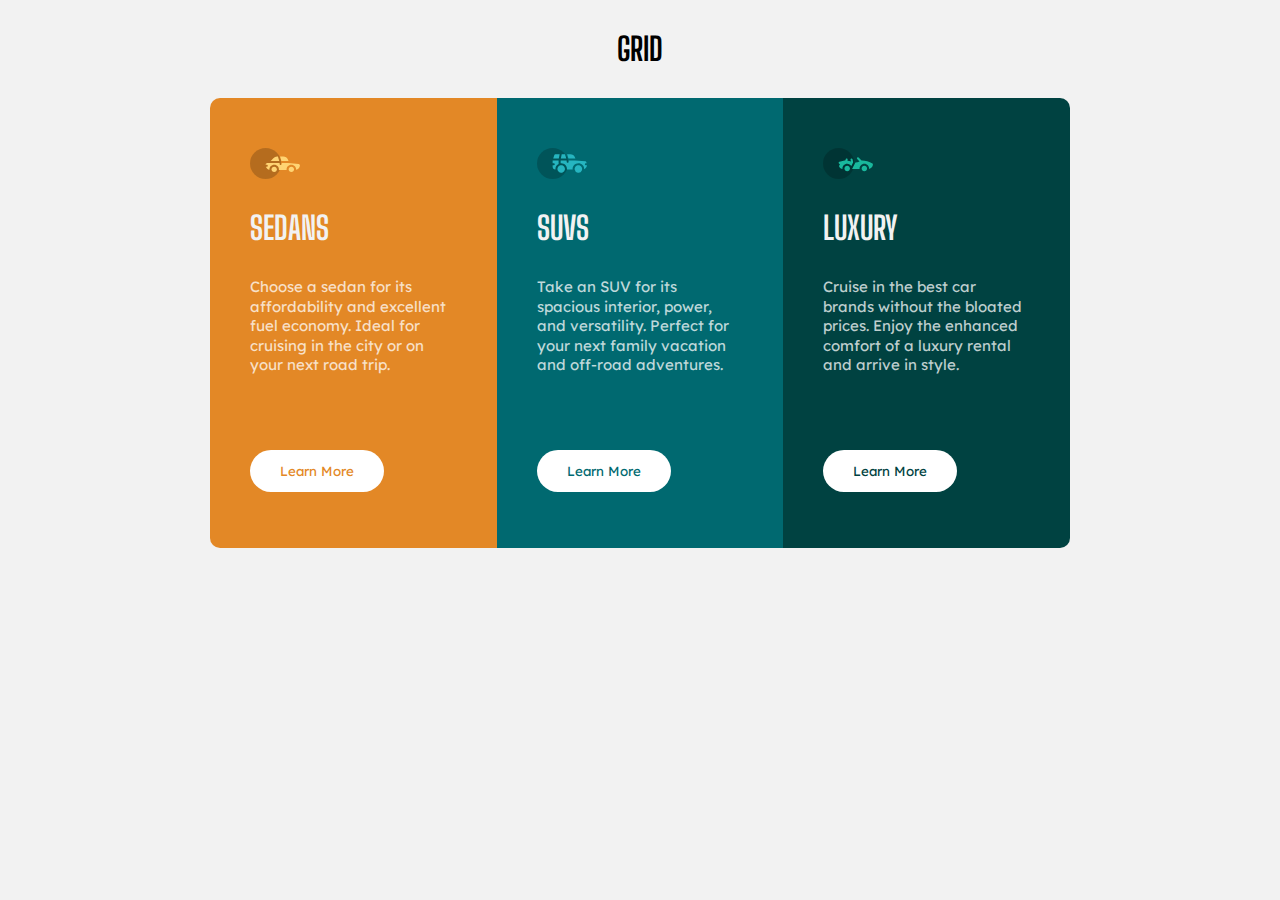
<file: index.html>
<!DOCTYPE html>
<html lang="en">

<head>
    <meta charset="UTF-8">
    <meta http-equiv="X-UA-Compatible" content="IE=edge">
    <meta name="viewport" content="width=device-width, initial-scale=1.0">
    <link rel="preconnect" href="https://fonts.googleapis.com">
    <link rel="preconnect" href="https://fonts.gstatic.com" crossorigin>
    <link href="https://fonts.googleapis.com/css2?family=Big+Shoulders+Display:wght@400;700&display=swap"
        rel="stylesheet">
    <link rel="stylesheet" href="style.css">
    <link rel="icon" href="images/favicon-32x32 (1).png">
    <title>Column Cards</title>
</head>

<body>
    <header class="cta-header">
        <h1 class="cta-h1"><a href="grid.html" class="cta">GRID</a></h1>
    </header>

    <div class="container">

        <div class="sedan">
                <img src="/icon-sedans.svg" alt="sedan-icon">
                <h1>SEDANS</h1>
            <p class="sedan-txt">Choose a sedan for its affordability and excellent fuel economy. Ideal for cruising in the city or on your next road trip.</p>
            <button>Learn More
            </button>
        </div>
        <div class="suvs">
                <img src="/icon-suvs.svg" alt="suv-icon">
                <h1>SUVS</h1>
            <p class="suv-txt">Take an SUV for its spacious interior, power, and versatility. Perfect for your next family vacation and off-road adventures.</p>
            <button>Learn More
            </button>
        </div>
        <div class="luxury">
                <img src="/icon-luxury.svg" alt="luxury-icon">
                <h1>LUXURY</h1>
            <p class="luxury-txt">Cruise in the best car brands without the bloated prices. Enjoy the enhanced comfort of a luxury rental and arrive in style.</p>
            <button>Learn More</button>
        </div>
</body>

</html>
</file>
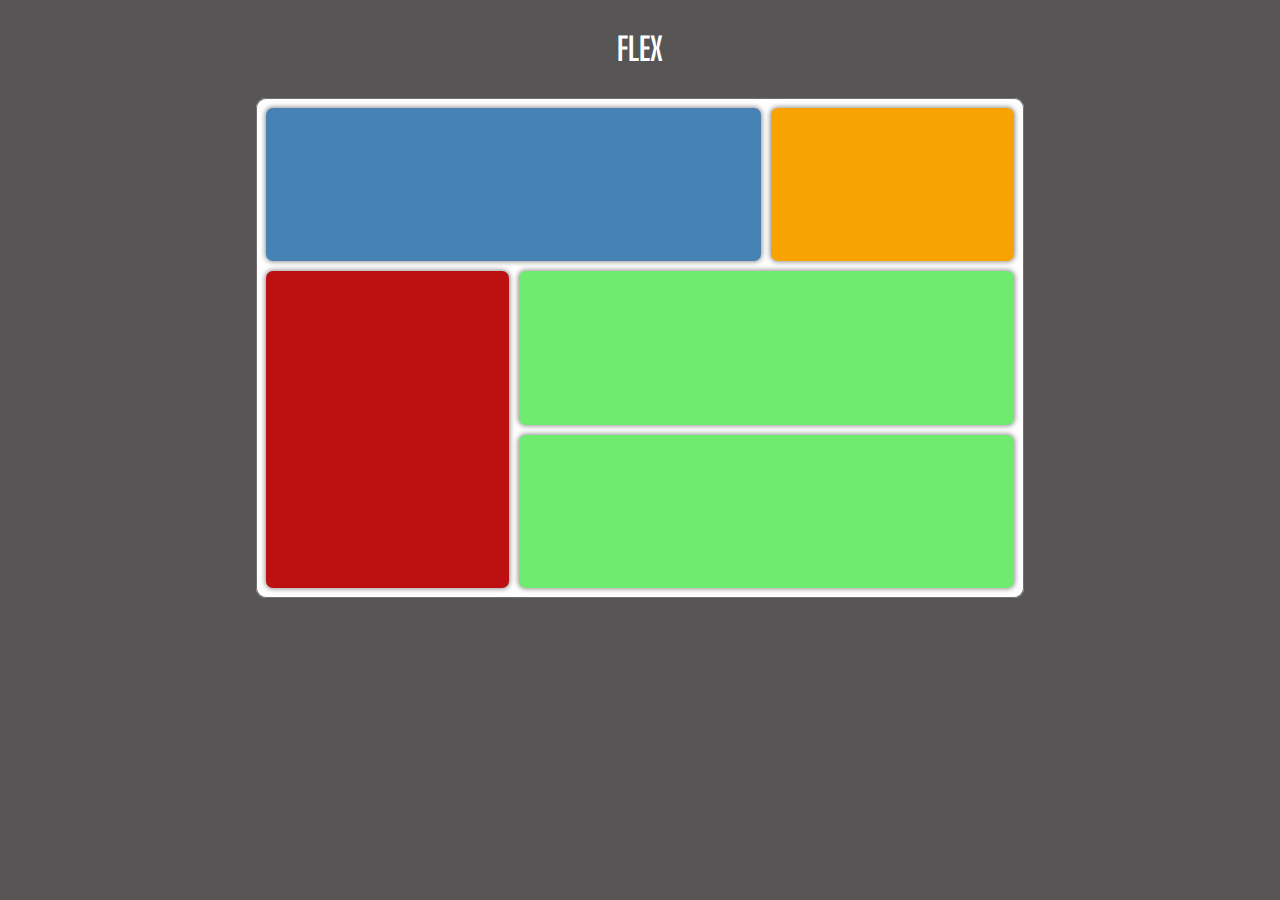
<file: grid.html>
<!DOCTYPE html>
<html lang="en">

<head>
    <meta charset="UTF-8">
    <meta http-equiv="X-UA-Compatible" content="IE=edge">
    <meta name="viewport" content="width=device-width, initial-scale=1.0">
    <link rel="preconnect" href="https://fonts.googleapis.com">
    <link rel="preconnect" href="https://fonts.gstatic.com" crossorigin>
    <link href="https://fonts.googleapis.com/css2?family=Big+Shoulders+Display:wght@400;700&display=swap"
        rel="stylesheet">
    <link rel="stylesheet" href="style.css">
    <link rel="icon" href="images/favicon-32x32 (1).png">
    <title>Grid Task</title>
</head>

<body class="grid-body">
    <header class="cta-header">
        <h1 class="cta-h1"><a href="index.html" class="cta-grid">FLEX</a></h1>
    </header>
    <div class="wrapper">
        <div class="grid-item-1"></div>
        <div class="grid-item-2"></div>
        <div class="grid-item-3"></div>
        <div class="grid-item-4"></div>
        <div class="grid-item-5"></div>
    </div>
</body>

</html>
</file>
<file: style.css>
@import url("https://fonts.googleapis.com/css2?family=Lexend+Deca&display=swap");

* {
  box-sizing: border-box;
  margin: 0;
  padding: 0;
}

body {
  background-color: hsl(0, 0%, 95%);
}

.container {
  max-width: 900px;
  margin: auto;
  display: flex;
  padding: 0 20px;

  flex-direction: row;
}

h1 {
  font-family: "Big Shoulders Display", cursive;
  font-weight: 700;
  padding: 30px 0;
  color: hsl(0, 0%, 95%);
}

.cta-h1 {
  text-align: center;
}

.cta {
  color: black;
  text-decoration: none;
}

.cta:hover {
  color: red;
}

.sedan,
.luxury,
.suvs {
  border: none;
  padding: 30px 40px;
  width: 50%;
  height: 450px;
  display: flex;
  flex-direction: column;
  /* justify-content: space-around; */
  align-items: start;
}

img {
  width: 50px;
  padding-top: 20px;
}

p {
  font-size: 15px;
  font-family: "Lexend Deca", sans-serif;
  padding-bottom: 1em;
  color: hsla(0, 0%, 100%, 0.75);
  line-height: 1.3em;
}

.sedan {
  background-color: hsl(31, 77%, 52%);
  border-top-left-radius: 10px;
  border-bottom-left-radius: 10px;
}

.suvs {
  background-color: hsl(184, 100%, 22%);
}

.luxury {
  background-color: hsl(179, 100%, 13%);
  border-top-right-radius: 10px;
  border-bottom-right-radius: 10px;
}

button {
  font-family: "Lexend Deca", sans-serif;
  padding: 13px 30px;
  border: none;
  border-radius: 50px;
  margin: 60px 0 10px 0;
  cursor: pointer;
  background-color: white;
}

.sedan button {
  color: hsl(31, 77%, 52%);
}

.suvs button {
  color: hsl(184, 100%, 22%);
}

.luxury button {
  color: hsl(179, 100%, 13%);
}

button:hover {
  background-color: transparent;
  border: 2px white solid;
  color: white;
}

/* grid task style */
.grid-body {
  background-color: rgb(87, 85, 85);
}

.cta-grid {
  color: white;
  text-decoration: none;
}

.cta-grid:hover {
  color: yellow;
}

.wrapper {
  max-width: 60%;
  background-color: white;
  height: 500px;
  margin: auto;
  display: grid;
  grid-template-columns: 1fr 1fr 1fr;
  padding: 10px;
  border-radius: 10px;
  outline: none;
  gap: 10px;
  box-shadow: inset 0px 0px 0px 1px rgb(116, 112, 112);
}

.grid-item-1 {
  grid-column: 1/3;
  background-color: steelblue;
  text-align: center;
  border-radius: 7px;
  box-shadow: 0px 0px 5px 1px rgba(116, 112, 112, 0.774);
}
.grid-item-2 {
  background-color: rgb(249, 163, 2);
  text-align: center;
  border-radius: 7px;
  box-shadow: 0px 0px 5px 1px rgba(116, 112, 112, 0.774);
}
.grid-item-3 {
  grid-row: 2/4;
  background-color: rgb(189, 16, 16);
  text-align: center;
  border-radius: 7px;
  box-shadow: 0px 0px 5px 1px rgba(116, 112, 112, 0.774);
}
.grid-item-4 {
  grid-column: 2/4;
  background-color: rgb(111, 236, 111);;
  text-align: center;
  border-radius: 7px;
  box-shadow: 0px 0px 5px 1px rgba(116, 112, 112, 0.774);
}
.grid-item-5 {
  grid-column: 2/4;
  background-color: rgb(111, 236, 111);;
  text-align: center;
  border-radius: 7px;
  box-shadow: 0px 0px 5px 1px rgba(116, 112, 112, 0.774);
}

/* Mobile style */

@media (max-width: 768px) {
  .container {
    margin: 10px auto;
    width: 375px;
    max-width: 400px;
    padding: 0 10px;
    display: flex;
    flex-direction: column;
    justify-content: center;
    align-items: center;
    gap: 10px;
  }

  .sedan,
  .luxury,
  .suvs {
    border-radius: 10px;
    padding: 10px 15px;
    display: flex;
    flex-direction: column;
    justify-content: center;
    align-items: center;
    flex: 1 1 300px;
    width: 100%;
  }

  img {
    width: 50px;
    margin-top: 10px auto;
  }

  h1 {
    padding: 15px 0 20px 0;
  }

  p {
    text-align: center;
  }

  button {
    margin: 20px 0;
    padding: 13px 30px;
    font-size: 15px;
    cursor: pointer;
    height: 50px;
  }

  button:hover {
    background-color: transparent;
    border: 2px white solid;
    color: white;
    border-radius: 50px;
  }

  /* grid style */

  .wrapper {
    max-width: 60%;
    background-color: white;
    height: 500px;
    margin: auto;
    display: grid;
    grid-template-columns: 1fr 1fr;
    padding: 10px;
    border-radius: 10px;
    outline: none;
    gap: 10px;
    box-shadow: inset 0px 0px 0px 1px rgb(116, 112, 112);
  }

  .grid-item-1 {
    grid-column: 1/3;
    background-color: steelblue;
    text-align: center;
    border-radius: 7px;
    box-shadow: 0px 0px 5px 1px rgba(116, 112, 112, 0.774);
  }
  .grid-item-2 {
    background-color: rgb(249, 163, 2);
    text-align: center;
    border-radius: 7px;
    box-shadow: 0px 0px 5px 1px rgba(116, 112, 112, 0.774);
  }
  .grid-item-3 {
    grid-row: 2/4;
    background-color: rgb(189, 16, 16);
    text-align: center;
    border-radius: 7px;
    box-shadow: 0px 0px 5px 1px rgba(116, 112, 112, 0.774);
  }
  .grid-item-4 {
    grid-column: 2/4;
    background-color: rgb(111, 236, 111);;
    text-align: center;
    border-radius: 7px;
    box-shadow: 0px 0px 5px 1px rgba(116, 112, 112, 0.774);
  }
  .grid-item-5 {
    grid-column: 2/4;
    background-color: rgb(111, 236, 111);;
    text-align: center;
    border-radius: 7px;
    box-shadow: 0px 0px 5px 1px rgba(116, 112, 112, 0.774);
  }
  
}

@media (max-width: 600px) {
  /* grid style */
  .wrapper {
    max-width: 60%;
    background-color: white;
    height: 700px;
    margin: auto;
    display: grid;
    grid-template-columns: 10%;
    padding: 10px;
    border-radius: 10px;
    outline: none;
    gap: 10px;
  }

  .grid-item-1 {
    grid-column: 1/3;
    background-color: steelblue;
    text-align: center;
    border-radius: 7px;
    box-shadow: 0px 0px 5px 1px rgba(116, 112, 112, 0.774);
  }
  .grid-item-2 {
    background-color: rgb(249, 163, 2);
    text-align: center;
    border-radius: 7px;
    box-shadow: 0px 0px 5px 1px rgba(116, 112, 112, 0.774);
  }
  .grid-item-3 {
    grid-row: 2/4;
    background-color: rgb(189, 16, 16);
    text-align: center;
    border-radius: 7px;
    box-shadow: 0px 0px 5px 1px rgba(116, 112, 112, 0.774);
  }
  .grid-item-4 {
    grid-column: 2/4;
    background-color: rgb(111, 236, 111);;
    text-align: center;
    border-radius: 7px;
    box-shadow: 0px 0px 5px 1px rgba(116, 112, 112, 0.774);
  }
  .grid-item-5 {
    grid-column: 2/4;
    background-color: rgb(111, 236, 111);;
    text-align: center;
    border-radius: 7px;
    box-shadow: 0px 0px 5px 1px rgba(116, 112, 112, 0.774);
  }
  
}
</file>
